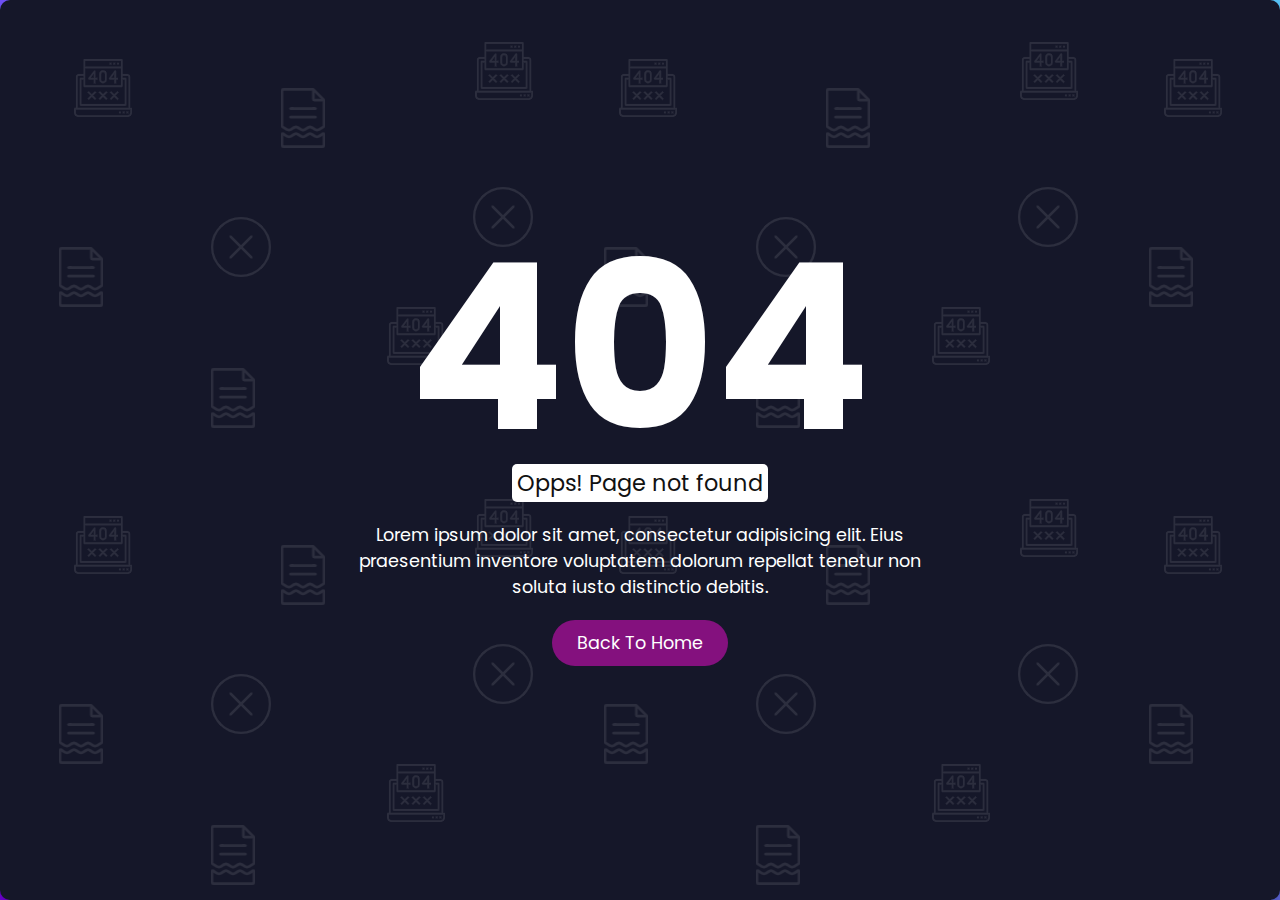
<file: 404 Page Not Found/index.html>
<!DOCTYPE html>
<html lang="en">
<head>
    <meta charset="UTF-8">
    <meta http-equiv="X-UA-Compatible" content="IE=edge">
    <meta name="viewport" content="width=device-width, initial-scale=1.0">
    <link rel="stylesheet" href="style.css">
    <title>404 Page Not Found</title>
</head>
<body>
    <div id="container">
        <div class="content">
            <h2>404</h2>
            <h4>Opps! Page not found</h4>
            <p>Lorem ipsum dolor sit amet, consectetur adipisicing elit. Eius praesentium inventore voluptatem dolorum repellat tenetur non soluta iusto distinctio debitis.</p>
            <a href="#">Back To Home</a>
        </div>
    </div>
    <script>
       let container =document.getElementById("container");
       window.onmousemove=function(e) {
        let x=-e.clientX/5
        let y=-e.clientY/5
        container.style.backgroundPositionX=`${x}px`
        container.style.backgroundPositionY=`${y}px`
       }
    </script>
</body>
</html>
</file>
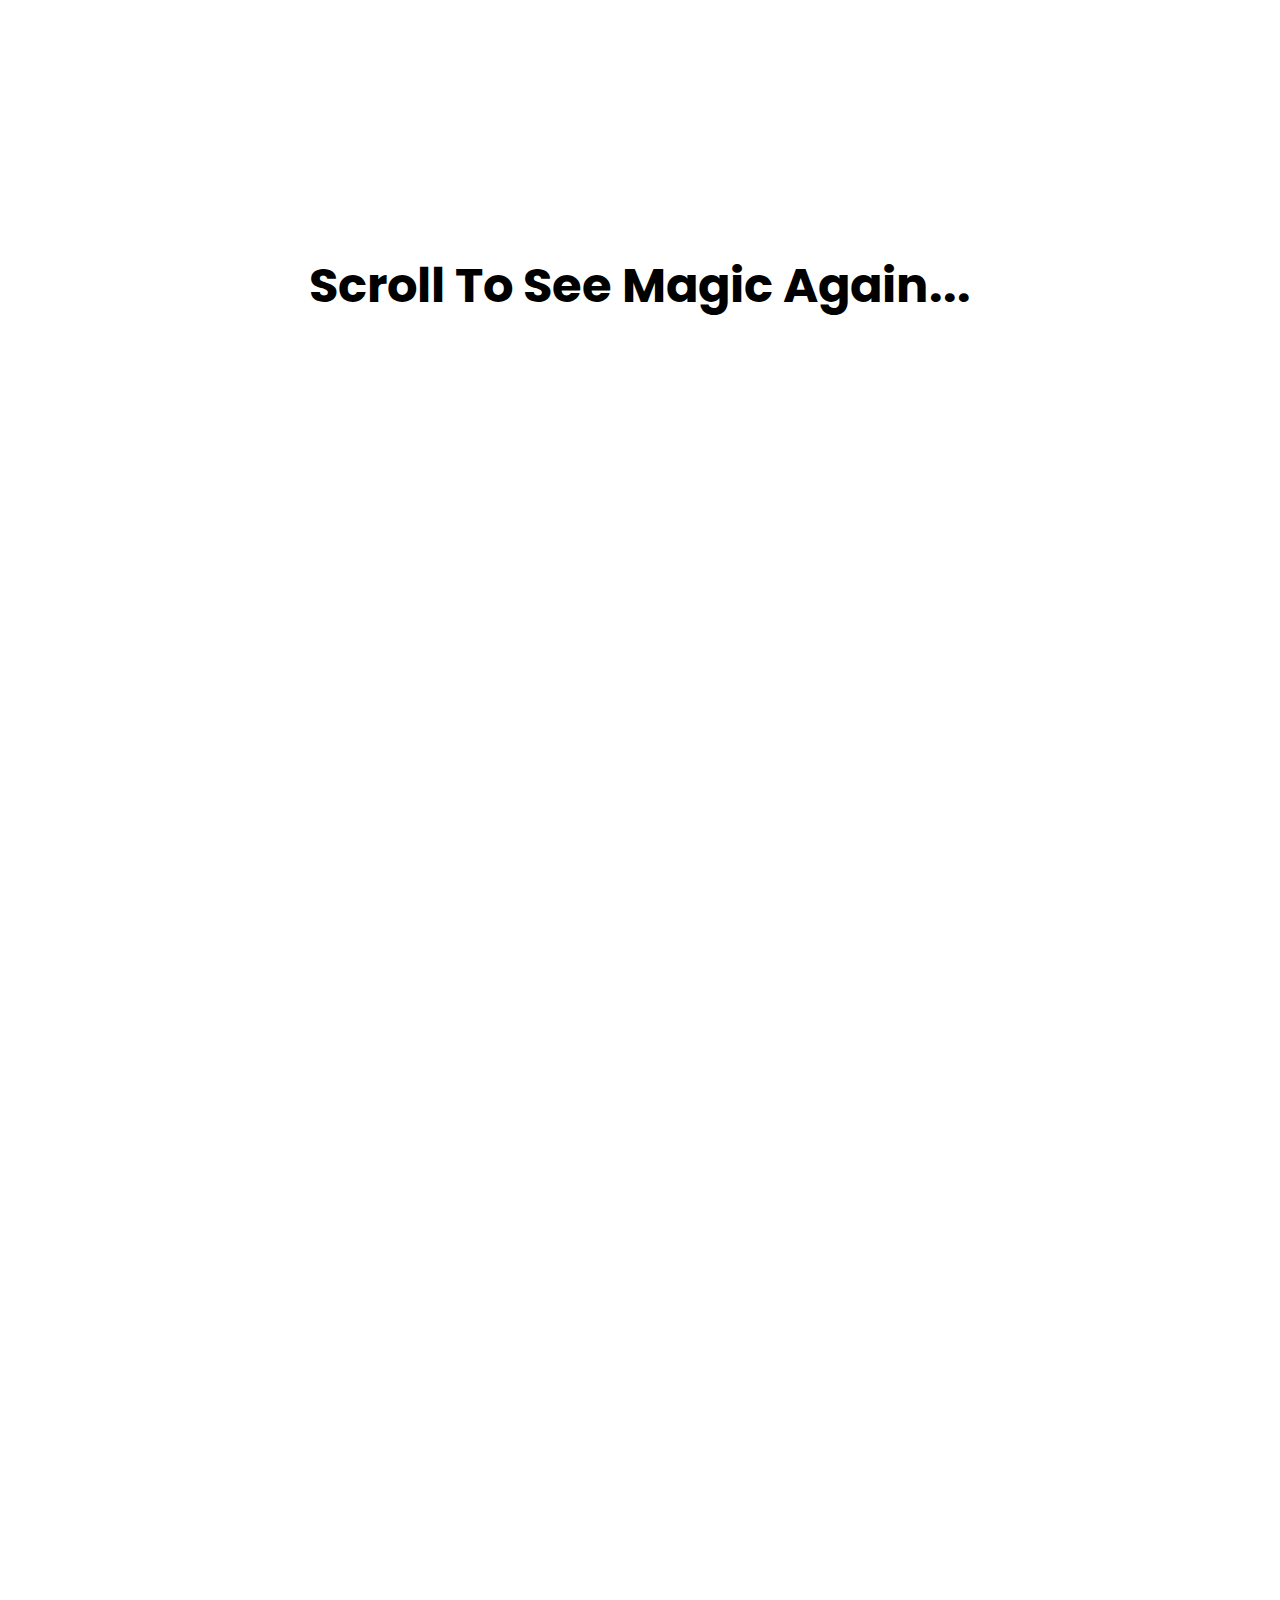
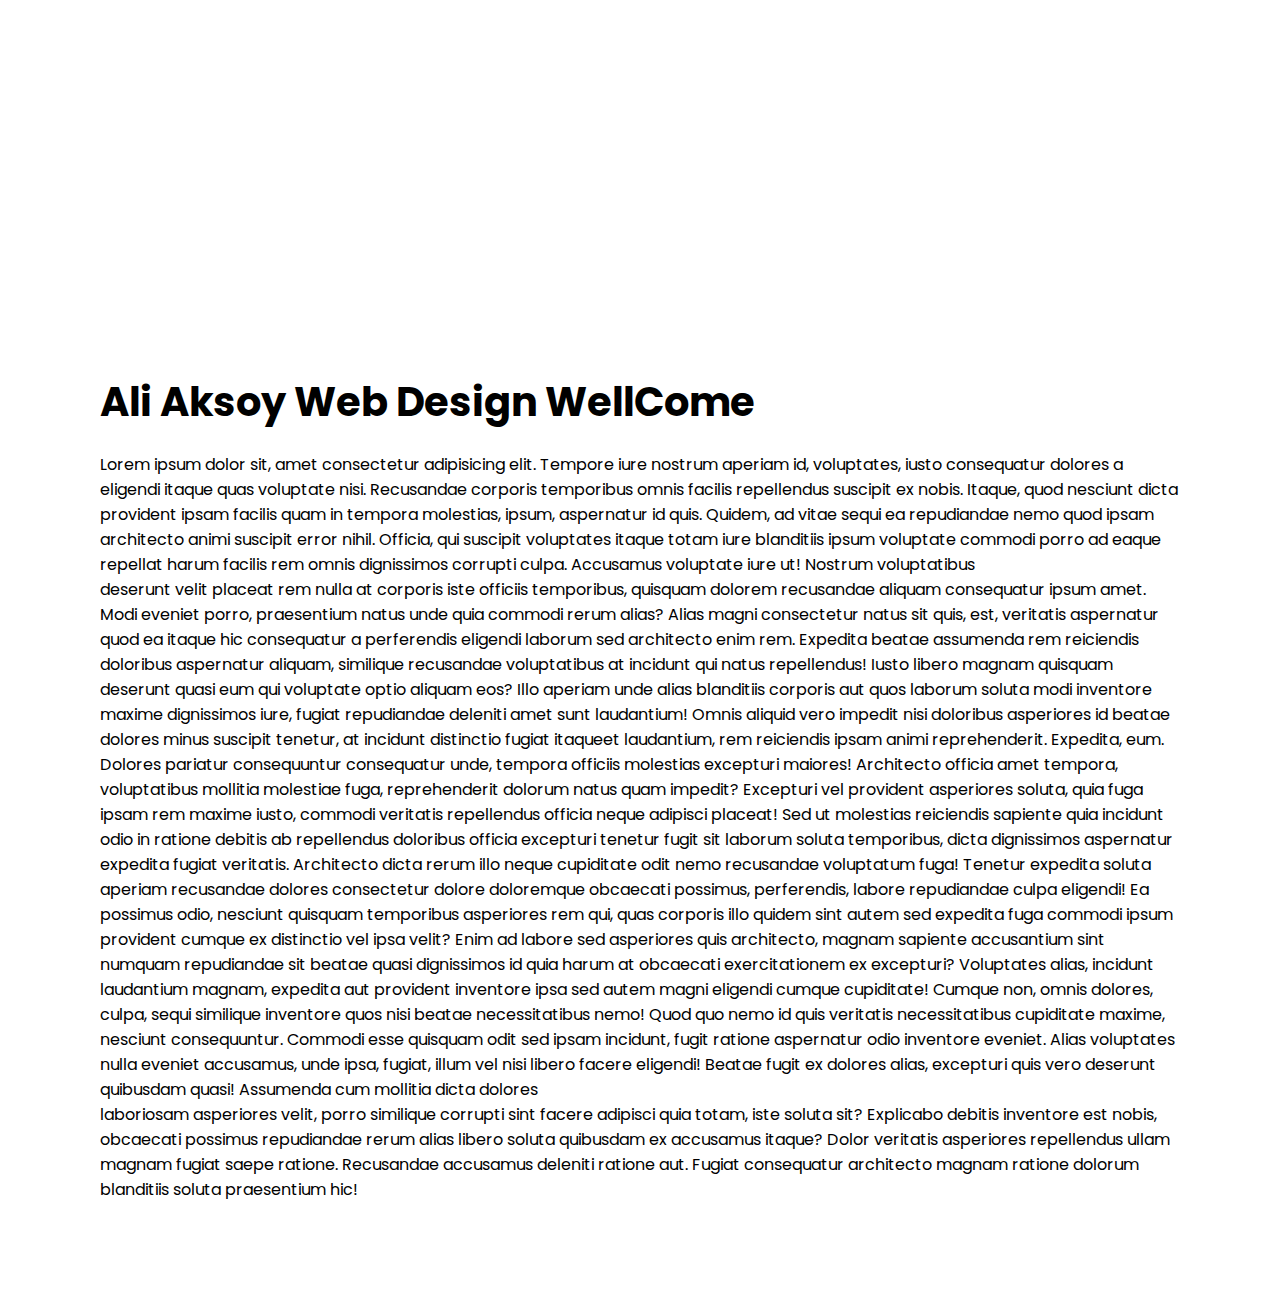
<file: Clip-Path/index.html>
<!DOCTYPE html>
<html lang="en">
<head>
    <meta charset="UTF-8">
    <meta http-equiv="X-UA-Compatible" content="IE=edge">
    <meta name="viewport" content="width=device-width, initial-scale=1.0">
    <link rel="stylesheet" href="style.css">
    <title>Cliip Path</title>
</head>
    <body>
    <h2 class="title">Scroll To See Magic Again...</h2>
    <section></section>
    <div class="container">
    <h2 >Ali Aksoy Web Design WellCome</h2>
    <p>Lorem ipsum dolor sit, amet consectetur adipisicing elit. Tempore iure nostrum aperiam id, voluptates, iusto consequatur dolores a eligendi itaque quas voluptate nisi. Recusandae corporis temporibus omnis facilis repellendus suscipit ex nobis. Itaque, quod nesciunt dicta provident ipsam facilis quam in tempora molestias, ipsum, aspernatur id quis. Quidem, ad vitae sequi ea repudiandae nemo quod ipsam architecto animi suscipit error nihil. Officia, qui suscipit voluptates itaque totam iure blanditiis ipsum voluptate commodi porro ad eaque repellat harum facilis rem omnis dignissimos corrupti culpa. Accusamus voluptate iure ut! Nostrum voluptatibus</br> deserunt velit placeat rem nulla at corporis iste officiis temporibus, quisquam dolorem recusandae aliquam consequatur ipsum amet. Modi eveniet porro, praesentium natus unde quia commodi rerum alias? Alias magni consectetur natus sit quis, est, veritatis aspernatur quod ea itaque hic consequatur a perferendis eligendi laborum sed architecto enim rem. Expedita beatae assumenda rem reiciendis doloribus aspernatur aliquam, similique recusandae voluptatibus at incidunt qui natus repellendus! Iusto libero magnam quisquam deserunt quasi eum qui voluptate optio aliquam eos? Illo aperiam unde alias blanditiis corporis aut quos laborum soluta modi inventore maxime dignissimos iure, fugiat repudiandae deleniti amet sunt laudantium! Omnis aliquid vero impedit nisi doloribus asperiores id beatae dolores minus suscipit tenetur, at incidunt distinctio fugiat itaqueet laudantium, rem reiciendis ipsam animi reprehenderit. Expedita, eum. Dolores pariatur consequuntur consequatur unde, tempora officiis molestias excepturi maiores! Architecto officia amet tempora, voluptatibus mollitia molestiae fuga, reprehenderit dolorum natus quam impedit? Excepturi vel provident asperiores soluta, quia fuga ipsam rem maxime iusto, commodi veritatis repellendus officia neque adipisci placeat! Sed ut molestias reiciendis sapiente quia incidunt odio in ratione debitis ab repellendus doloribus officia excepturi tenetur fugit sit laborum soluta temporibus, dicta dignissimos aspernatur</br> expedita fugiat veritatis. Architecto dicta rerum illo neque cupiditate odit nemo recusandae voluptatum fuga! Tenetur expedita soluta aperiam recusandae dolores consectetur dolore doloremque obcaecati possimus, perferendis, labore repudiandae culpa eligendi! Ea possimus odio, nesciunt quisquam temporibus asperiores rem qui, quas corporis illo quidem sint autem sed expedita fuga commodi ipsum provident cumque ex distinctio vel ipsa velit? Enim ad labore sed asperiores quis architecto, magnam sapiente accusantium sint numquam repudiandae sit beatae quasi dignissimos id quia harum at obcaecati exercitationem ex excepturi? Voluptates alias, incidunt laudantium magnam, expedita aut provident inventore ipsa sed autem magni eligendi cumque cupiditate! Cumque non, omnis dolores, culpa, sequi similique inventore quos nisi beatae necessitatibus nemo! Quod quo nemo id quis veritatis necessitatibus cupiditate maxime, nesciunt consequuntur. Commodi esse quisquam odit sed ipsam incidunt, fugit ratione aspernatur odio inventore eveniet. Alias voluptates nulla eveniet accusamus, unde ipsa, fugiat, illum vel nisi libero facere eligendi! Beatae fugit ex dolores alias, excepturi quis vero deserunt quibusdam quasi! Assumenda cum mollitia dicta dolores</br> laboriosam asperiores velit, porro similique corrupti sint facere adipisci quia totam, iste soluta sit? Explicabo debitis inventore est nobis, obcaecati possimus repudiandae rerum alias libero soluta quibusdam ex accusamus itaque? Dolor veritatis asperiores repellendus ullam magnam fugiat saepe ratione. Recusandae accusamus deleniti ratione aut. Fugiat consequatur architecto magnam ratione dolorum blanditiis soluta praesentium hic!</p>
    </div>
    <script>
        let section = document.querySelector("section")
        
        window.addEventListener("scroll", (e)=> {
            let value = window.scrollY
            section.style.clipPath= "circle("+value+"px at center)"
        })
    </script>
</body>
</html>
</file>
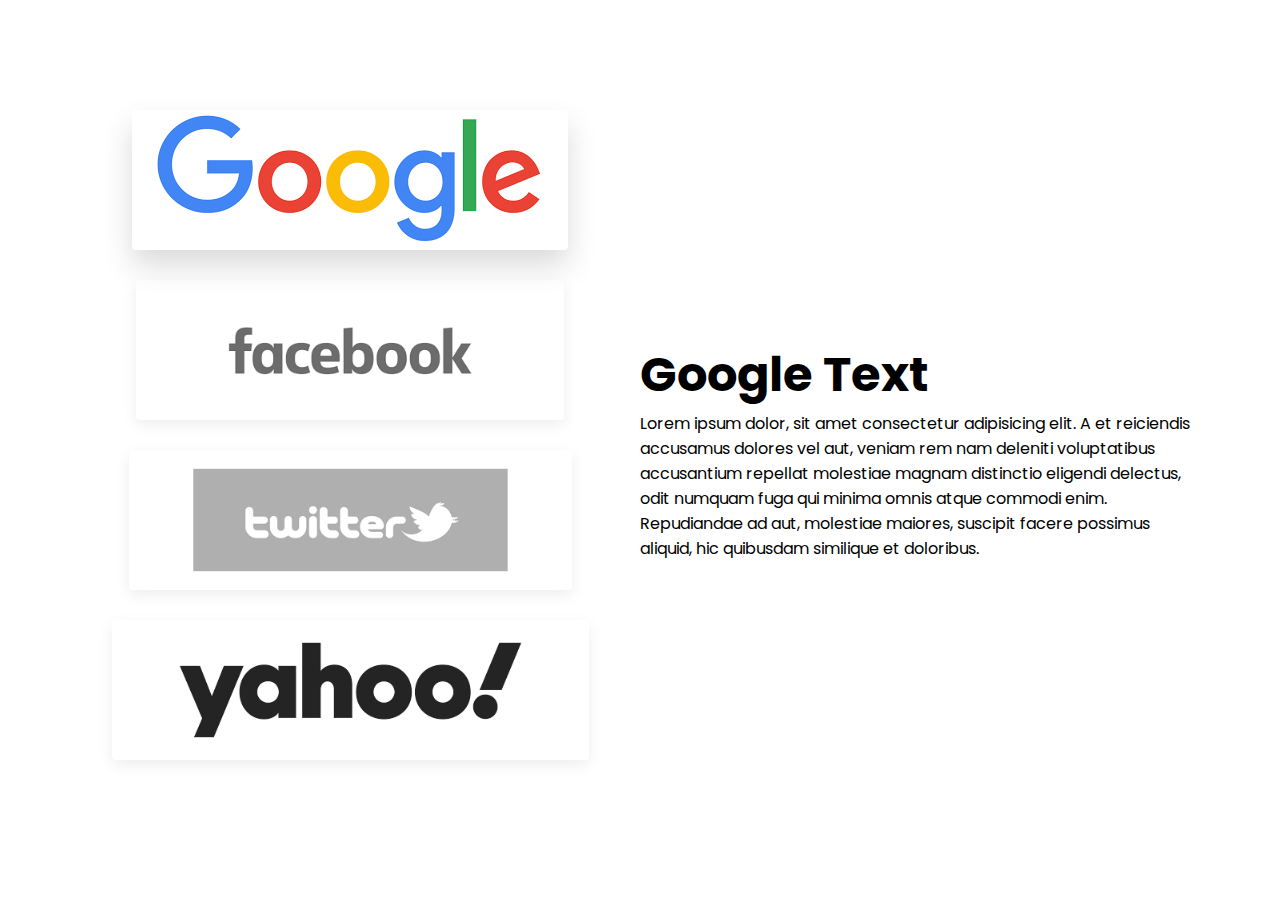
<file: Create Tabs/index.html>
<!DOCTYPE html>
<html lang="en">
<head>
    <meta charset="UTF-8">
    <meta http-equiv="X-UA-Compatible" content="IE=edge">
    <meta name="viewport" content="width=device-width, initial-scale=1.0">
    <link rel="stylesheet" href="style.css">
    <title>Create Tabs</title>
</head>
<body>
    <div class="container">
        <div class="icon">
            <div class="iconBx active" data-id="content1">
                <img src="./img1.png" alt="1"  >
            </div>
            <div class="iconBx" data-id="content2">
                <img src="./img2.png" alt="2" >
            </div>
            <div class="iconBx" data-id="content3">
                <img src="./img3.png" alt="3" >
            </div>
            <div class="iconBx" data-id="content4">
                <img src="./img4.png" alt="4" >
            </div>
        </div>
        <div class="content">
            <div class="contentBx active" id="content1">
                <div>
                    <div class="text">
                        <h2>Google Text</h2>
                        <p>Lorem ipsum dolor, sit amet consectetur adipisicing elit. A et reiciendis accusamus dolores vel aut, veniam rem nam deleniti voluptatibus accusantium repellat molestiae magnam distinctio eligendi delectus, odit numquam fuga qui minima omnis atque commodi enim. Repudiandae ad aut, molestiae maiores, suscipit facere possimus aliquid, hic quibusdam similique et doloribus.</p>
                    </div>
                </div>
            </div>
            <div class="contentBx" id="content2">
                <div>
                    <div class="text">
                        <h2>FaceBook Text</h2>
                        <p>Lorem ipsum dolor sit amet consectetur adipisicing elit. Doloribus eaque quidem consequuntur, at repellat aspernatur eos sapiente laudantium reprehenderit impedit quas modi. Nemo quibusdam eveniet doloribus autem qui laudantium modi tempore aperiam, voluptas sunt nobis reprehenderit fugit eum fuga, expedita corporis facere dolore adipisci. Accusantium error magnam temporibus hic repellat.</p>
                    </div>
                </div>
            </div>
            <div class="contentBx" id="content3">
                <div>
                    <div class="text">
                        <h2>Twitter Text</h2>
                        <p>Lorem ipsum dolor sit amet consectetur, adipisicing elit. Soluta libero excepturi nam labore nisi atque, cumque hic non est, architecto dolore asperiores voluptate aperiam cum vitae harum alias neque impedit in culpa saepe at! Aliquid corrupti consequatur sit molestiae quisquam ipsum expedita fuga qui enim laudantium! Itaque saepe alias nisi!</p>
                    </div>
                </div>
            </div>
            <div class="contentBx" id="content4">
                <div>
                    <div class="text">
                        <h2>Yahoo Text</h2>
                        <p>Lorem ipsum dolor sit amet consectetur adipisicing elit. Impedit iste optio fugit doloremque possimus earum dolor itaque amet explicabo autem dolores ad illum iure voluptatum harum suscipit dolore, odit fugiat non. Veniam minima rem temporibus quae fugit commodi perspiciatis! Fugiat blanditiis impedit corrupti atque ullam quod maiores, id distinctio a!</p>
                    </div>
                </div>
            </div>
        </div>
    </div>
    <script>
        let iconBx=document.querySelectorAll(".iconBx")
        let contentBx=document.querySelectorAll(".contentBx")
        for(let i=0; i<iconBx.length; i++){
            iconBx[i].addEventListener("mouseover",()=> {
                for(let i=0; i<contentBx.length; i++){
                    contentBx[i].className="contentBx";
                }
                document.getElementById(this?.dataset?.id).className="contentBx active"
            })
        }
        
        console.log(iconBx)
    </script>
</body>
</html>
</file>
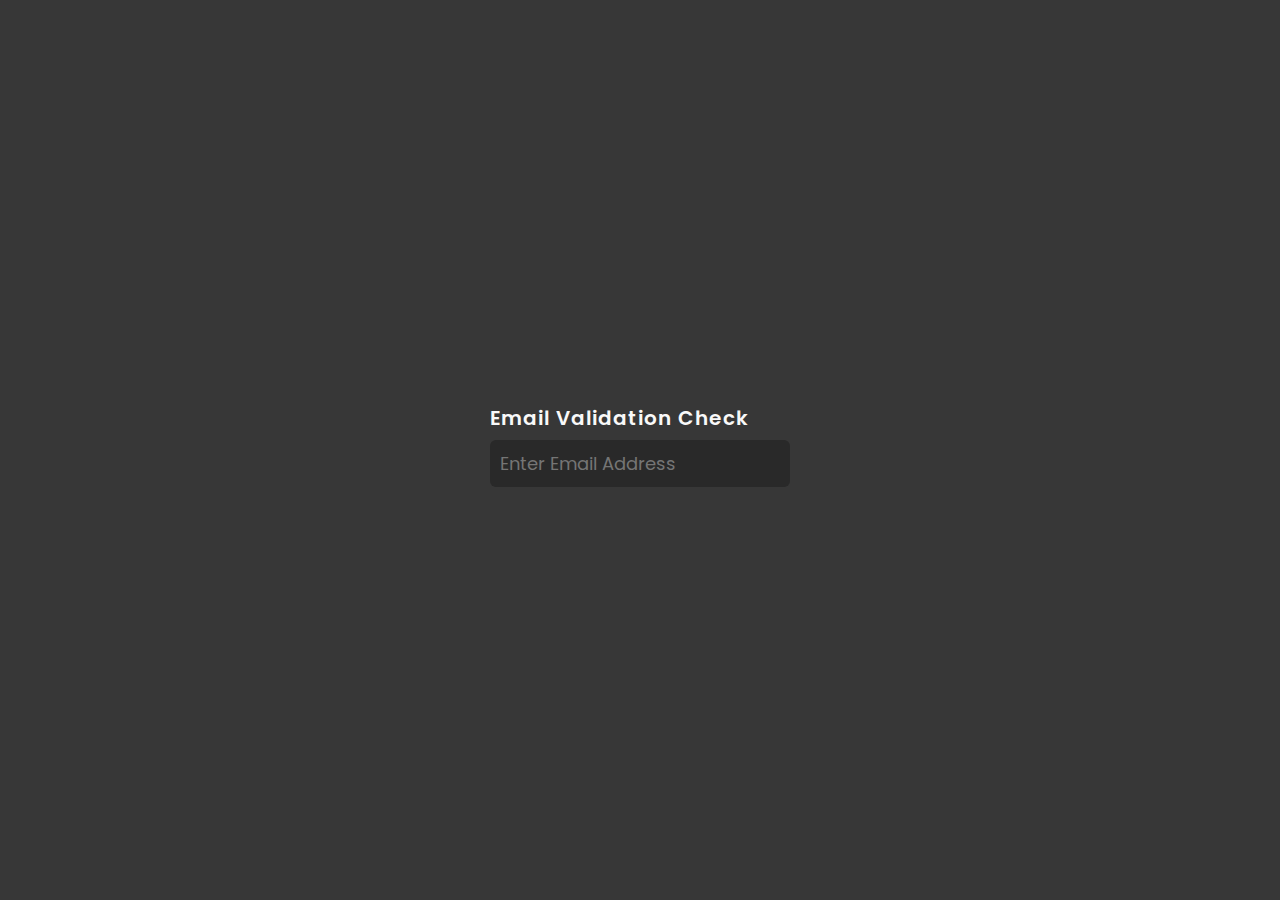
<file: Email-Validation/index.html>
<!DOCTYPE html>
<html lang="en">
<head>
    <meta charset="UTF-8">
    <meta http-equiv="X-UA-Compatible" content="IE=edge">
    <meta name="viewport" content="width=device-width, initial-scale=1.0">
    <link rel="stylesheet" href="style.css">
    <title>email Validataion</title>
</head>
<body>
    <div>
        <h3>Email Validation Check</h3>
            <form id="form" action="#">
                <div class="inputBox">
                    <input type="text" placeholder="Enter Email Address" name="" id="email"  >
                    <span id="text"></span>
                </div>
            </form>
    </div>
    <script src="./main.js"></script>
</body>
</html>
</file>
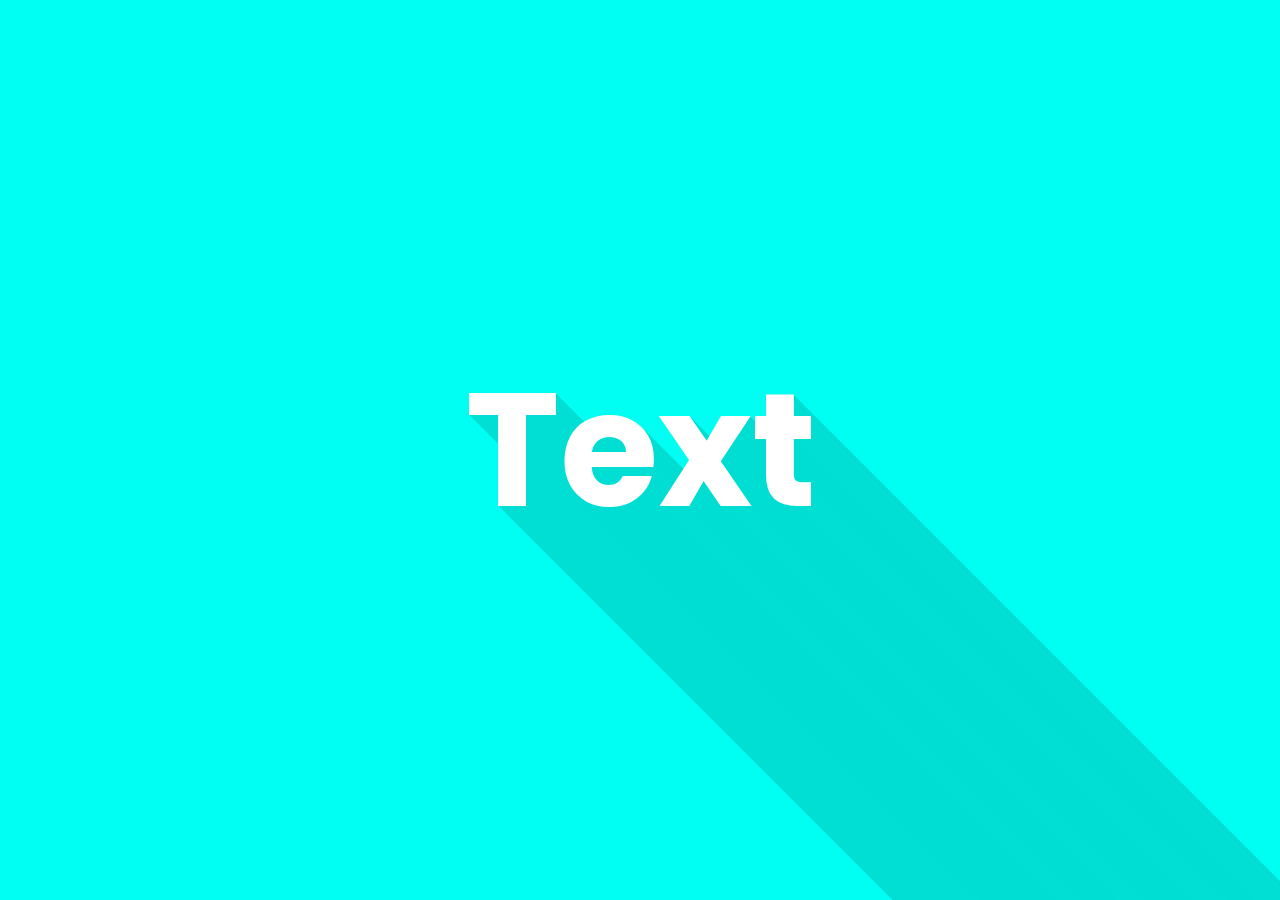
<file: Flat Long Shadow/index.html>
<!DOCTYPE html>
<html lang="en">
<head>
    <meta charset="UTF-8">
    <meta http-equiv="X-UA-Compatible" content="IE=edge">
    <meta name="viewport" content="width=device-width, initial-scale=1.0">
    <link rel="stylesheet" href="style.css">
    <title>Flat Long Shadow</title>
</head>
<body>
    <div id="text" contenteditable="">Text</div>
    <script>
        let text = document.getElementById("text")
        let shadow = "";
        for (let i =0; i<1000; i++){
            shadow +=(shadow? ",":"")+ i*1+"px "+ i*1+"px 0 #01ded3";
        }
        text.style.textShadow=shadow;
    </script>
</body>
</html>
</file>
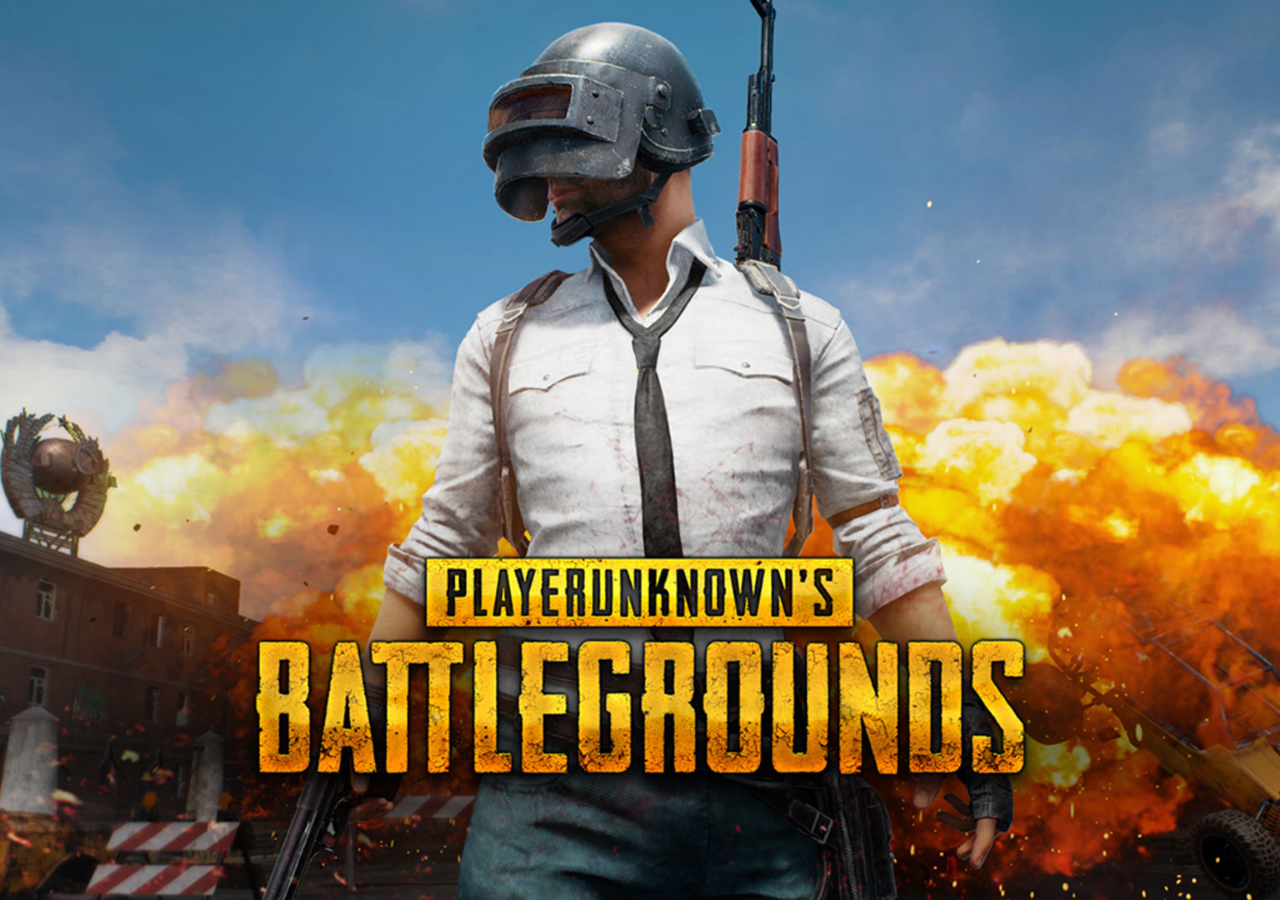
<file: PubG Bullet Sound/index.html>
<!DOCTYPE html>
<html lang="en">
<head>
    <meta charset="UTF-8">
    <meta http-equiv="X-UA-Compatible" content="IE=edge">
    <meta name="viewport" content="width=device-width, initial-scale=1.0">
    <link rel="stylesheet" href="style.css">
    <title>PUBG Bullet Sound</title>
</head>
<body>
    <section>
        <audio id="audio" src="./assets/sound.wav" autostart="true"></audio>
    </section>
    <script>
        document.addEventListener("click", function(e) {
            
            let body = document.querySelector("body")
            let bullet = document.createElement("span")
            let x = e.offsetX;
            let  y = e.offsetY;
            bullet.style.left= x + "px";
            bullet.style.top= y + "px";
            body.appendChild(bullet)   
            let audio = document.querySelector("#audio")         
            audio.play()
        })
    </script>
</body>
</html>
</file>
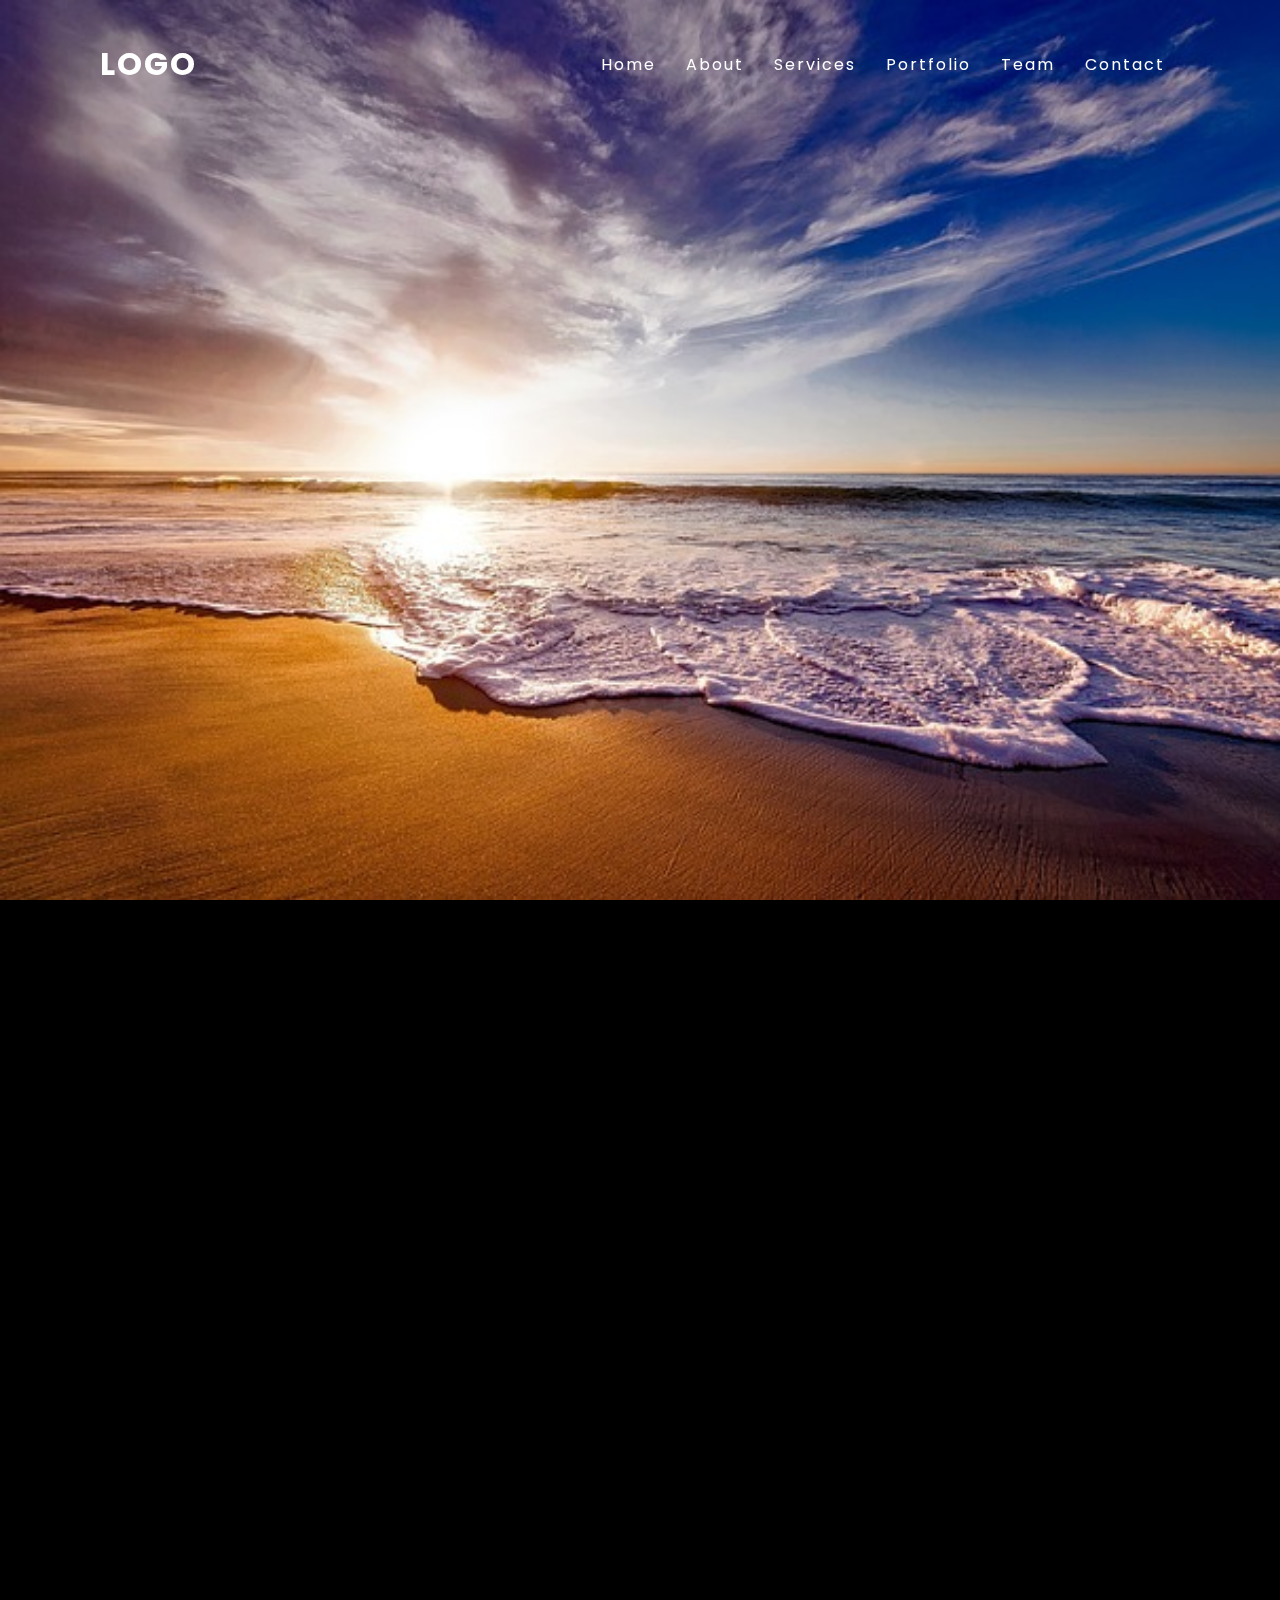
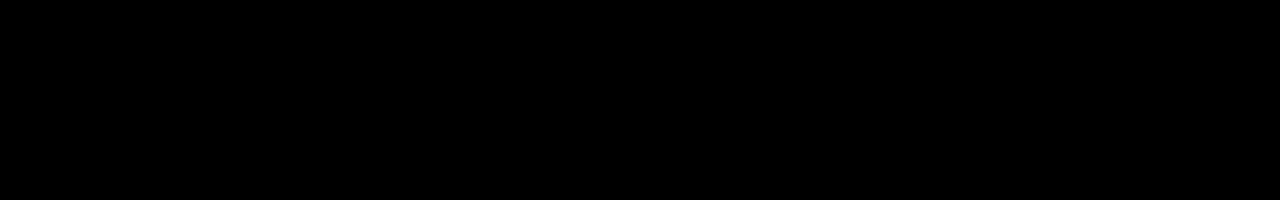
<file: Sticky Navigation Bar/index.html>
<!DOCTYPE html>
<html lang="en">
<head>
    <meta charset="UTF-8">
    <meta http-equiv="X-UA-Compatible" content="IE=edge">
    <meta name="viewport" content="width=device-width, initial-scale=1.0">
    <link rel="stylesheet" href="style.css">
    <title>Sticky Navigation Bar</title>
</head>
<body>
       <header>
        <a href="#" class="logo">Logo</a>
        <ul>
            <li><a href="#">Home</a></li>
            <li><a href="#">About</a></li>
            <li><a href="#">Services</a></li>
            <li><a href="#">Portfolio</a></li>
            <li><a href="#">Team</a></li>
            <li><a href="#">Contact</a></li>
        </ul>
       </header> 
       <section class="banner"></section>
       <script >
       console.log(window)
        window.addEventListener("scroll", ()=> {

            let header = document.querySelector("header")
            console.log(header)
            header.classList.toggle("sticky", window.scrollY >0)
        })
        
       </script>
</body>
</html>
</file>
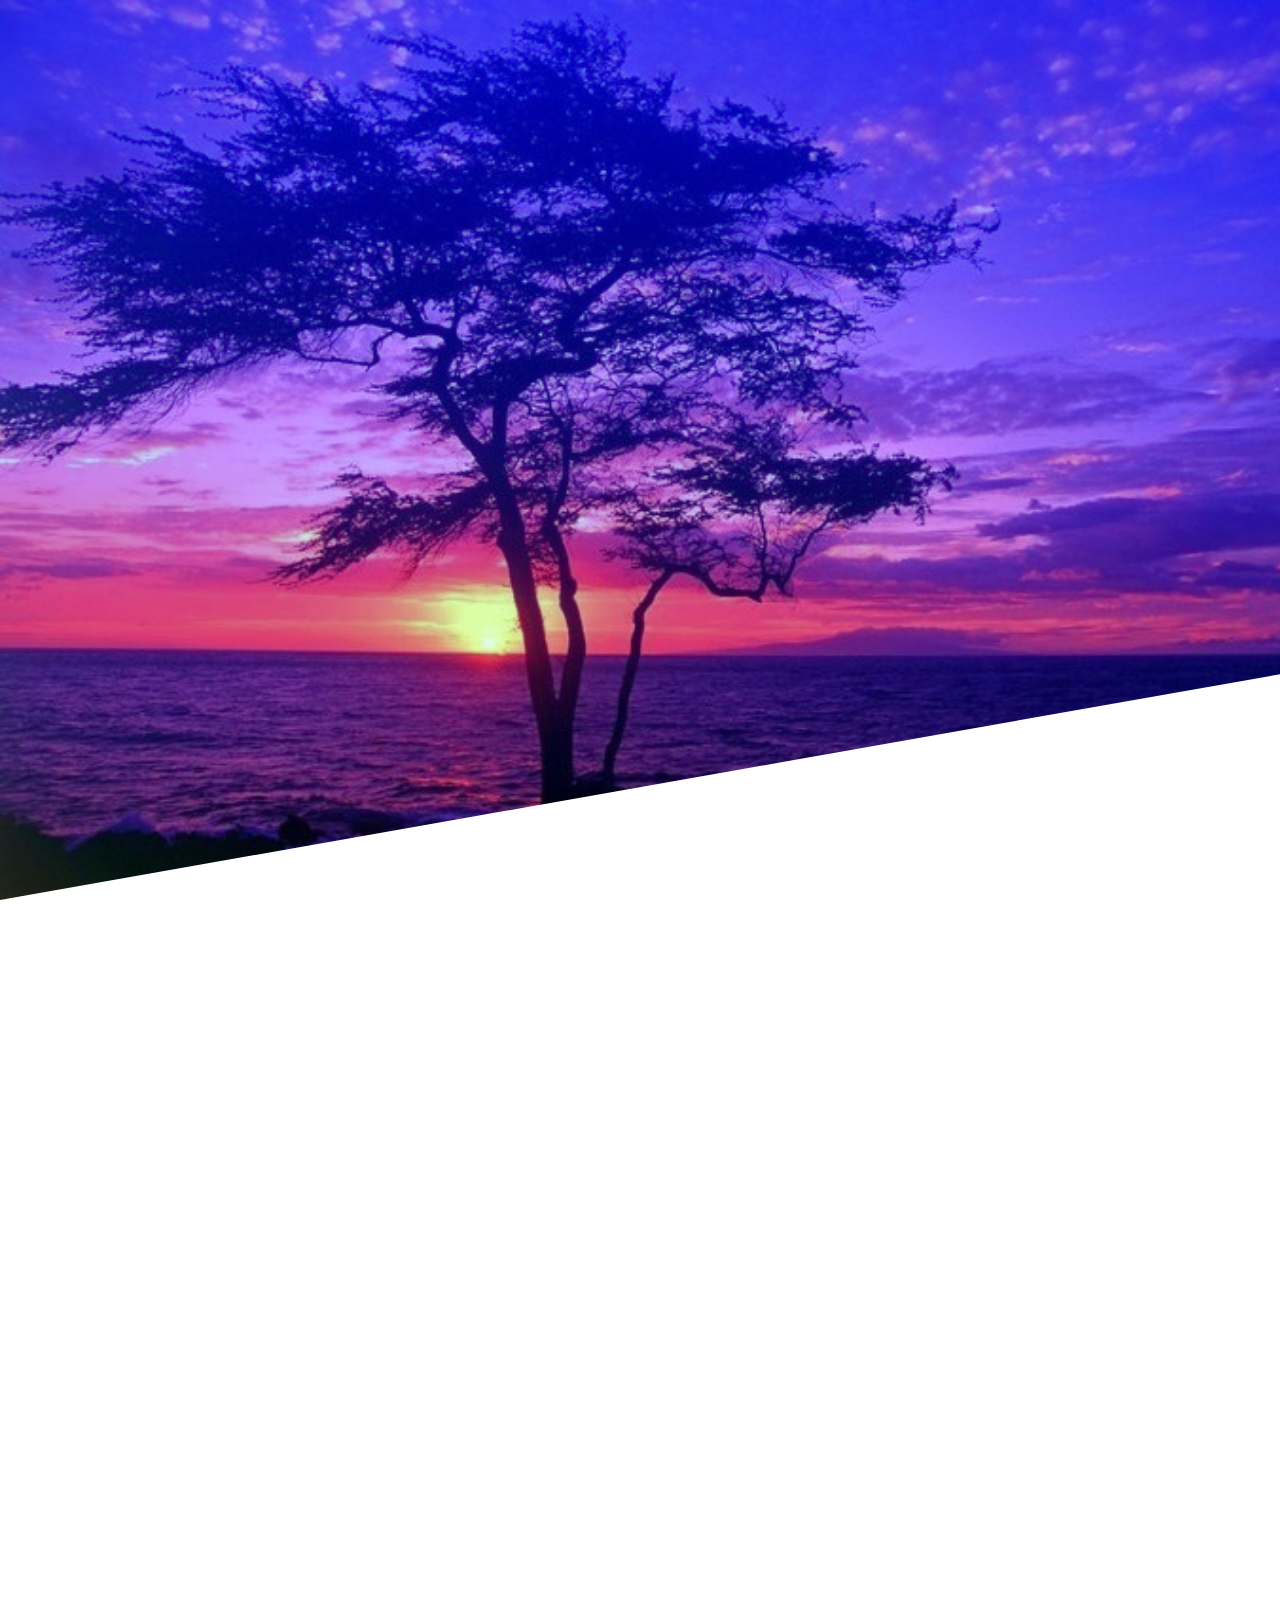
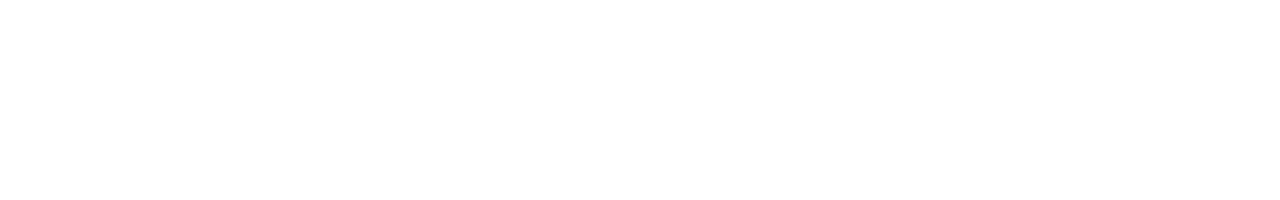
<file: Transform Effects/index.html>
<!DOCTYPE html>
<html lang="en">
<head>
    <meta charset="UTF-8">
    <meta http-equiv="X-UA-Compatible" content="IE=edge">
    <meta name="viewport" content="width=device-width, initial-scale=1.0">
    <link rel="stylesheet" href="style.css">
    <title>Transform Effects</title>
</head>
<body>
    <section></section>
    <span class="skewed"></span>
    <script>
        let skewed = document.querySelector(".skewed")
        window.addEventListener("scroll",()=> {
                    let value= -10 + window.scrollY/60
                    console.log(value)
                    skewed.style.transform="skewY("+ value +"deg)"
        })
        
    </script>
</body>
</html>
</file>
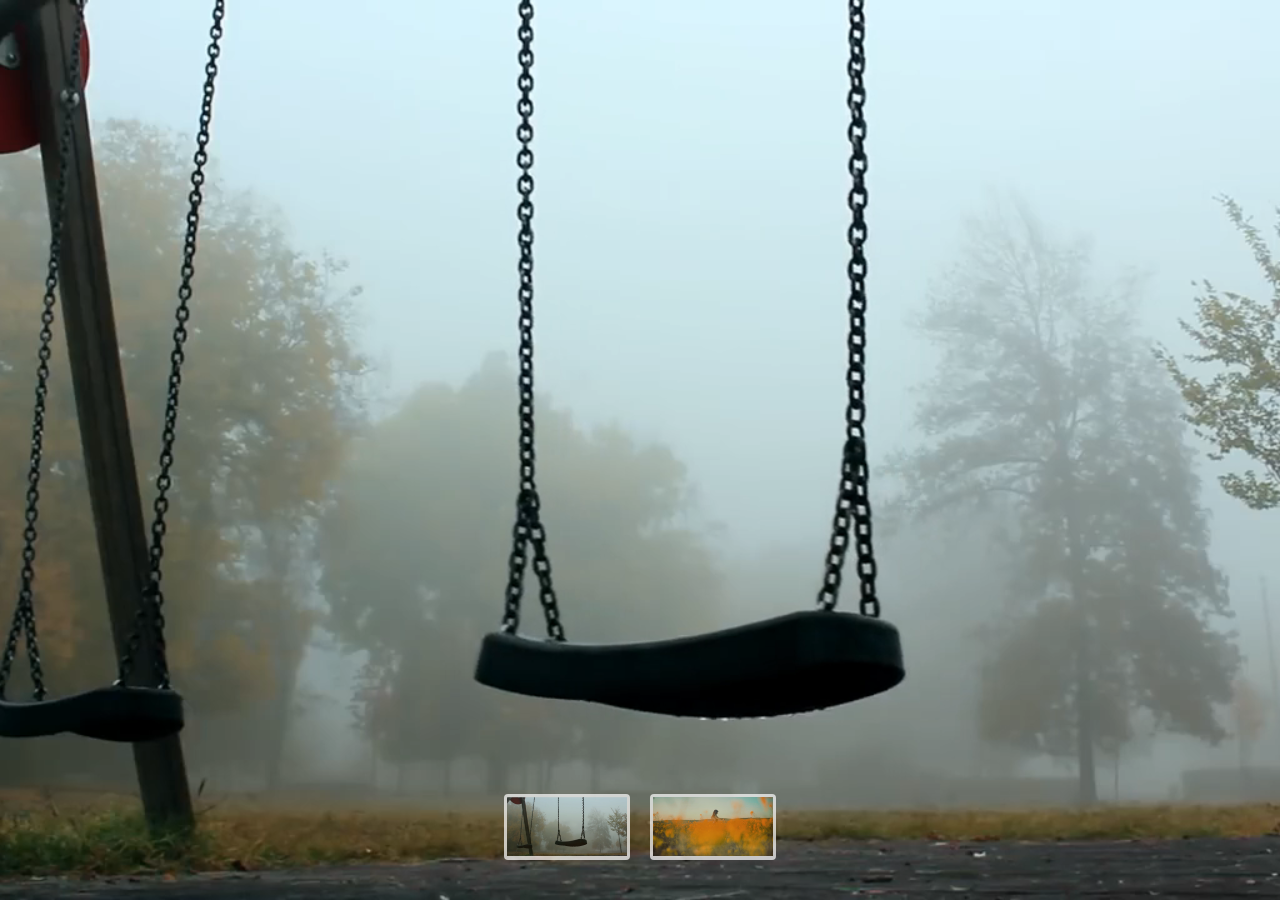
<file: Video Slider/index.html>
<!DOCTYPE html>
<html lang="en">
<head>
    <meta charset="UTF-8">
    <meta http-equiv="X-UA-Compatible" content="IE=edge">
    <meta name="viewport" content="width=device-width, initial-scale=1.0">
    <link rel="stylesheet" href="style.css">
    <title>Video Slider</title>
</head>
<body>
    <section>
        <video id="slider" autoplay loop muted>
            <source src="video1.mp4" type="video/mp4">
        </video>
        <ul class="navigation">
            <li onclick="videoUrl('video1.mp4')"><img src="./thumb1.png" alt="1"></li>
            <li onclick="videoUrl('video2.mp4')"><img src="thumb2.png" alt="2"></li>
        </ul>
    </section>
    <script>
        let videoUrl=function(hmmm) {
          document.getElementById("slider").src=hmmm
        }
    </script>
</body>
</html>
</file>
<file: 404 Page Not Found/style.css>
@import url('https://fonts.googleapis.com/css2?family=Poppins:ital,wght@0,200;0,300;0,400;1,200&display=swap');

* {
    margin: 0;
    font-family: "Poppins", sans-serif;
    padding: 0;
    box-sizing: border-box;

}

body {
    height: 100vh;
    background:linear-gradient(45deg, #8500ff, #5acaff);
}

#container {
    /* position: absolute;
    top: 10%;
    left: 10%;
    bottom: 10%;
    right: 10%; */
    width: 100%;
    height: 100%;
    display: flex;
    justify-content: center;
    align-items: center;
    background:url(./p404.png),#151729;
    border-radius: 10px;
    box-shadow: 0 15px 30px rgba(0,0,0,0.5);

}

#container .content {
    max-width: 600px;
    text-align: center;
}

#container .content h2 {
    color:#fff;
    font-size: 18vw;
    line-height: 1em;
    
}
#container .content h4 {
    color:#111;
    background: #fff;
    position: relative;
    border-radius: 5px;
    font-size: 1.4em;
    margin-bottom: 20px;
    font-weight: 400;
    display: inline-block;
    padding: 2px 5px;
}

#container .content p {
    font-size: 1.1em;
    color:#fff;
}
#container .content a {
    font-size: 1.1em;
    display: inline-block;
    background: #d40eba95;
    margin-top: 20px;
    text-decoration: none;
    padding: 10px 25px;
    border-radius: 25px;
    color:#fff;
    transition: all 0.5s
}
#container .content a:hover {
    
    background: #d40eba;
    transform: scale(0.98);

}
</file>
<file: Clip-Path/style.css>
@import url('https://fonts.googleapis.com/css2?family=Poppins:ital,wght@0,200;0,300;0,400;1,200&display=swap');

* {
    margin: 0;
    font-family: "Poppins", sans-serif;
    padding: 0;
    box-sizing: border-box;

}

section {
    position: fixed;
    top: 0;
    left: 0;
    width: 100%;
    height: 100vh;
    background: url(./logo.jpg);
    background-repeat: no-repeat;
    background-position: center;
    background-size: cover;
    background-attachment: fixed;
    clip-path:circle(0px at center);
    
}

.container {
    position: relative;
    margin-top: 200vh;
    padding: 100px;
    background: #fff;
}

.container h2 {
    font-size: 2.5em;
    margin-bottom: 20px;
}

.title {
    position: relative;
    top: 250px;
    z-index: 1;
    font-size: 3em;
    text-align: center;
    width: 100%;
}
</file>
<file: Create Tabs/style.css>
@import url('https://fonts.googleapis.com/css2?family=Poppins:ital,wght@0,200;0,300;0,400;1,200&display=swap');

* {
    margin: 0;
    padding: 0;
    font-family: "Poppins", "Helvetica Neue";
    box-sizing: border-box;
}

body {
    display: flex;
    justify-content: center;
    align-items: center;
    min-height: 100vh;
}

.container {
    position: relative;
    display: flex;
    width: 1100px;
    flex-wrap: wrap;
}

.container .icon {
    position: relative;
    display: flex;
    justify-content: center;
    width: 50%;
    align-items: center;
    text-align: center;
    flex-wrap: wrap;
}

.container .icon .iconBx {
    position: relative;
    width: calc(50% -40px);
    margin: 0 30px 30px 0;
    padding: 0 25px;
    height: 140px;
    display: flex;
    justify-content: center;
    align-items: center;
    flex-wrap: wrap;
    border-radius: 4px;
    transition: all 0.5s;
    box-shadow: 0 5px 15px rgba(0, 0, 0, 0.07);
}
.container .icon .iconBx.active {
    box-shadow: 0 15px 30px rgba(0, 0, 0, 0.15);
}

.container .icon .iconBx img{
    max-width: 100%;
    filter:grayscale(1);
    transition: all 0.5s;
    transform: scale(0.8);
} 
.container .icon .iconBx.active img {
    
    filter: grayscale(0);
    transform: scale(1);
}

.content {
    position: relative;
    width: 50%;
    overflow: hidden;
}

.content .contentBx {
    position: absolute;
    width: 100%;
    height: 100%;
    display: flex;
    justify-content: center;
    align-items: center;
    transition: all 0.5s;
    transform: scale(0);
    opacity: 0;
}

.content .contentBx.active {
    transform: scale(1);
    opacity: 1;
}

.content .contentBx h2 {
    font-size: 3em;
}
</file>
<file: Email-Validation/style.css>
@import url('https://fonts.googleapis.com/css2?family=Poppins:ital,wght@0,200;0,300;0,400;1,200&display=swap');

* {
    margin: 0;
    font-family: "Poppins", sans-serif;
    padding: 0;
    box-sizing: border-box;

}



body {
    min-height: 100vh;
    display: flex;
    justify-content: center;
    align-items: center;
    background: #373737;
}

h3 {
    position: relative;
    font-size: 20px;
    color:#f9f9f9;
    letter-spacing: 1px;
    font-weight: 600;
    margin-bottom: 7px;
}

#form {
    position: relative;
}

#form #email {
  
    width: 300px;
    background:#292929;
    outline: none;
    border: none;
    padding: 10px;
    border-radius: 6px;
    color: #fff;
    font-size: 18px;
}

#form #inputBox {
    position: relative;
}

#text {
    display: block;
    color:#000;
    font-weight: 300;
    font-style: italic;
    padding: 5px;
}

#form.invalid .inputBox:before {
    content: "";
    position: absolute;
    top: 13px;
    right: 16px;
    height: 20px;
    width  : 20px;
    border-radius: 50%;
    background: #fa0000;
}
#form.valid .inputBox:before {
    content: "";
    position: absolute;
    top: 13px;
    right: 16px;
    height: 20px;
    width  : 20px;
    border-radius: 50%;
    background: #11d81b;
}
</file>
<file: Flat Long Shadow/style.css>
@import url('https://fonts.googleapis.com/css2?family=Poppins:ital,wght@0,200;0,300;0,400;1,200&display=swap');

* {
    margin: 0;
    padding: 0;
    box-sizing: border-box;
    font-family: "Poppins";
}


body {
    display: flex;
    align-items:center;
    justify-content: center;
    min-height: 100vh;
    width: 100%;
    background:#00fff3;
}

#text {
    position: relative;
    color: #fff;
    font-weight: 700;
    font-size: 10em;
    text-align: center;
    outline: none;
    text-align: center;
    text-shadow: 1px 1px 0 #01ded3;
}
</file>
<file: PubG Bullet Sound/style.css>
* {
    margin: 0;
    padding: 0;
    box-sizing: border-box;
}

body {
    
    min-height:100vh ;
    overflow: hidden;
    
}

section {
    background: url(./assets/bg.jpg);
    background-size: cover;
    background-position: center;
    width: 100%;
    height: 100vh;
    position: relative;
    cursor: url(./assets/aim.png),pointer;
}

span {
    position: absolute;
    width: 40px;
    height: 38px;
    background: url(./assets/hole.png);
    pointer-events: none;
    transform: translate(28px,30px);

}
</file>
<file: Sticky Navigation Bar/style.css>
@import url('https://fonts.googleapis.com/css2?family=Poppins:ital,wght@0,200;0,300;0,400;1,200&display=swap');

* {
    margin: 0;
    font-family: "Poppins", sans-serif;
    padding: 0;
    box-sizing: border-box;

}


body {
    background: #000;
    min-height: 200vh;
}

header {
    position: fixed;
    top: 0;
    left:0;
    width: 100%;
    display: flex;
    justify-content: space-between;
    align-items: center;
    transition: all 0.6s;
    padding: 40px 100px;
    z-index: 100;
}

header.sticky {
    padding: 5px 100px;
    background:#fff;
}

header .logo {
    position: relative;
    font-weight: 700;
    color: #fff;
    text-decoration: none;
    font-size: 2rem;
    text-transform: uppercase;
    letter-spacing: 2px;
    transition: all 0.6s;
}

header ul {
    position: relative;
    display: flex;
    justify-content: center;
    align-items: center;
}

header ul li {
    position: relative;
    list-style: none;
}
header ul li a {
    text-decoration: none;
    color:#fff;
    margin:0 15px;
    letter-spacing: 2px;
    transition: all 0.6s;

}
.banner {
    position: relative;
    width: 100%;
    height: 100vh;
    background:url(./image1.jpg);
    background-size:cover;
}
header.sticky ul li a, header.sticky .logo {
    
    color: #000;

}
</file>
<file: Transform Effects/style.css>
@import url('https://fonts.googleapis.com/css2?family=Poppins:ital,wght@0,200;0,300;0,400;1,200&display=swap');

* {
    margin: 0;
    font-family: "Poppins", sans-serif;
    padding: 0;
    box-sizing: border-box;

}

body {
    height: 200vh;
    background:#fff;
}

section {
    position: absolute;
    width: 100%;
    height: 100vh;
    background:linear-gradient(to bottom,#487fde, transparent),
        url("./img.jpg");
    background-repeat:no-repeat;
    background-size: cover;
    background-blend-mode:hard-light;
}

.skewed {
    position: absolute;
        bottom: -100%;
        left: 0;
        width: 100%;
        height: 100%;
        background: #fff;
        transform: skewY(-10deg);
        transform-origin: top left;
}
</file>
<file: Video Slider/style.css>
@import url('https://fonts.googleapis.com/css2?family=Poppins:ital,wght@0,200;0,300;0,400;1,200&display=swap');

* {
    margin: 0;
    padding: 0;
    box-sizing: border-box;
}


section {
    position: relative;
    width: 100%;
    height: 100vh;
}

section video {
    position: absolute;
    top: 0;
    left: 0;
    width: 100%;
    height: 100%;
    object-fit: cover;
}

section .navigation {
    position: absolute;
    bottom: 40px;
    left: 50%;
    transform: translate(-50%);
    z-index: 100;
    display: flex;
    justify-content: center;
    align-items: center;

}

section .navigation li {
    list-style: none;
    cursor: pointer;
    margin: 0 10px;
    border-radius: 4px;
    background: #fff;
    padding: 3px 3px 0px;
    opacity: 0.7;
    transition: all 0.5s;
}
section .navigation li:hover {
    opacity: 1;
}
section .navigation li img {
    width: 120px;
    transition: all 0.5s;
}
section .navigation li img:hover {
    width: 200px;
    
}
</file>
